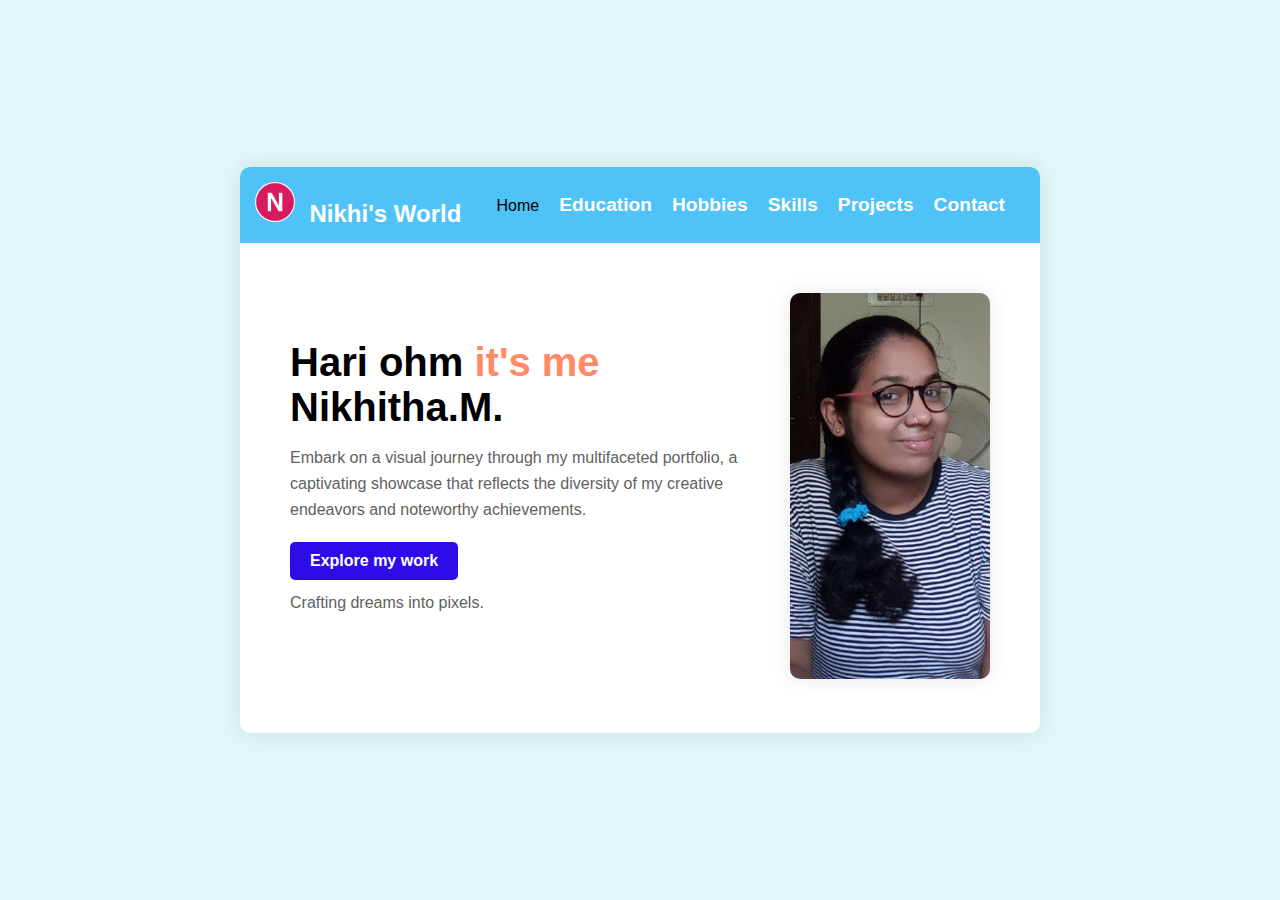
<file: index.htm>
<!DOCTYPE html>
<html lang="en">

<head>
    <meta charset="UTF-8">
    <meta http-equiv="X-UA-Compatible" content="IE=edge">
    <meta name="viewport" content="width=device-width, initial-scale=1.0">
    <link rel="stylesheet" href="https://cdn.jsdelivr.net/npm/bootstrap-icons@1.10.5/font/bootstrap-icons.css">
    <title>Nikhitha's Studio</title>
    <link rel="stylesheet" href="style.css">
</head>

<body>
    <div class="main-container">

        <header>
            <nav class="navbar">
                <div class="logo">
                    <img src="n.png" alt="Logo">
                    <a href="#" class="logo-text">Nikhi's World</a>
                </div>
               
                <ul class="nav-links">
                    <li><a href="index.htm"></a>Home</li> 
                    <li><a href="education.htm">Education</a></li>
                    <li><a href="hobbies.htm">Hobbies</a></li>
                    <li><a href="skills.htm">Skills</a></li>
                    <li><a href="project.htm">Projects</a></li>
                    <li><a href="contact.htm">Contact</a></li>
                </ul>
            </nav>
        </header>

        <section class="details-section">
            <div class="detel-text">
                <h1>Hari ohm <span>it's me</span>  Nikhitha.M.</h1>
                <p>Embark on a visual journey through my multifaceted portfolio, a captivating showcase that reflects the diversity of my creative endeavors and noteworthy achievements.</p>
                <a href="#" class="explore-work-button">Explore my work</a>
                <p class="tagline">Crafting dreams into pixels.</p>
            </div>
            <div class="image">
                <img src="mi.jpg" alt="Profile Image" />
            </div>
        </section>

    </div>
</body>

</html>
</file>
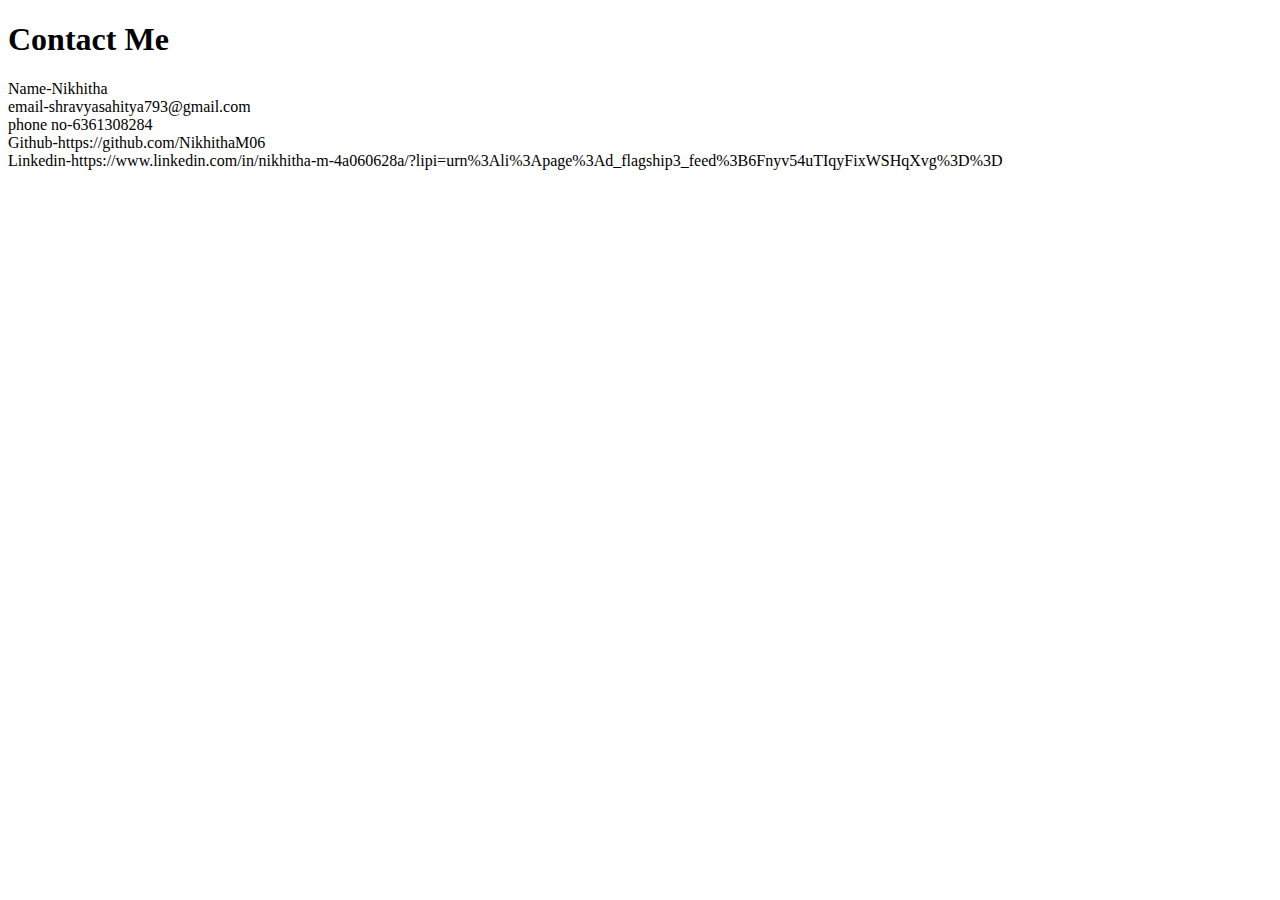
<file: contact.htm>
<!DOCTYPE html>
<html lang="en">
<head>
    <meta charset="UTF-8">
    <meta name="viewport" content="width=device-width, initial-scale=1.0">
    <title>Document</title>
</head>
<body>
    <!DOCTYPE html>
<html lang="en">
<head>
  <meta charset="UTF-8">
  <meta name="viewport" content="width=device-width, initial-scale=1.0">
  <title>Contact Form</title>
</head>
<body>

  <h1>Contact Me</h1>

  <form action="/submit_form" method="post">
    <label for="Name">Name-Nikhitha</label>
    <br>

    <label for="email">email-shravyasahitya793@gmail.com</label>
    <br>

    <label for="Phone no">phone no-6361308284</label>
    <br>

    <label for="Github">Github-https://github.com/NikhithaM06</label>
    <br>

    <label for="Linkedin">Linkedin-https://www.linkedin.com/in/nikhitha-m-4a060628a/?lipi=urn%3Ali%3Apage%3Ad_flagship3_feed%3B6Fnyv54uTIqyFixWSHqXvg%3D%3D</label>
    <br>

   
  </form>

</body>
</html>
</file>
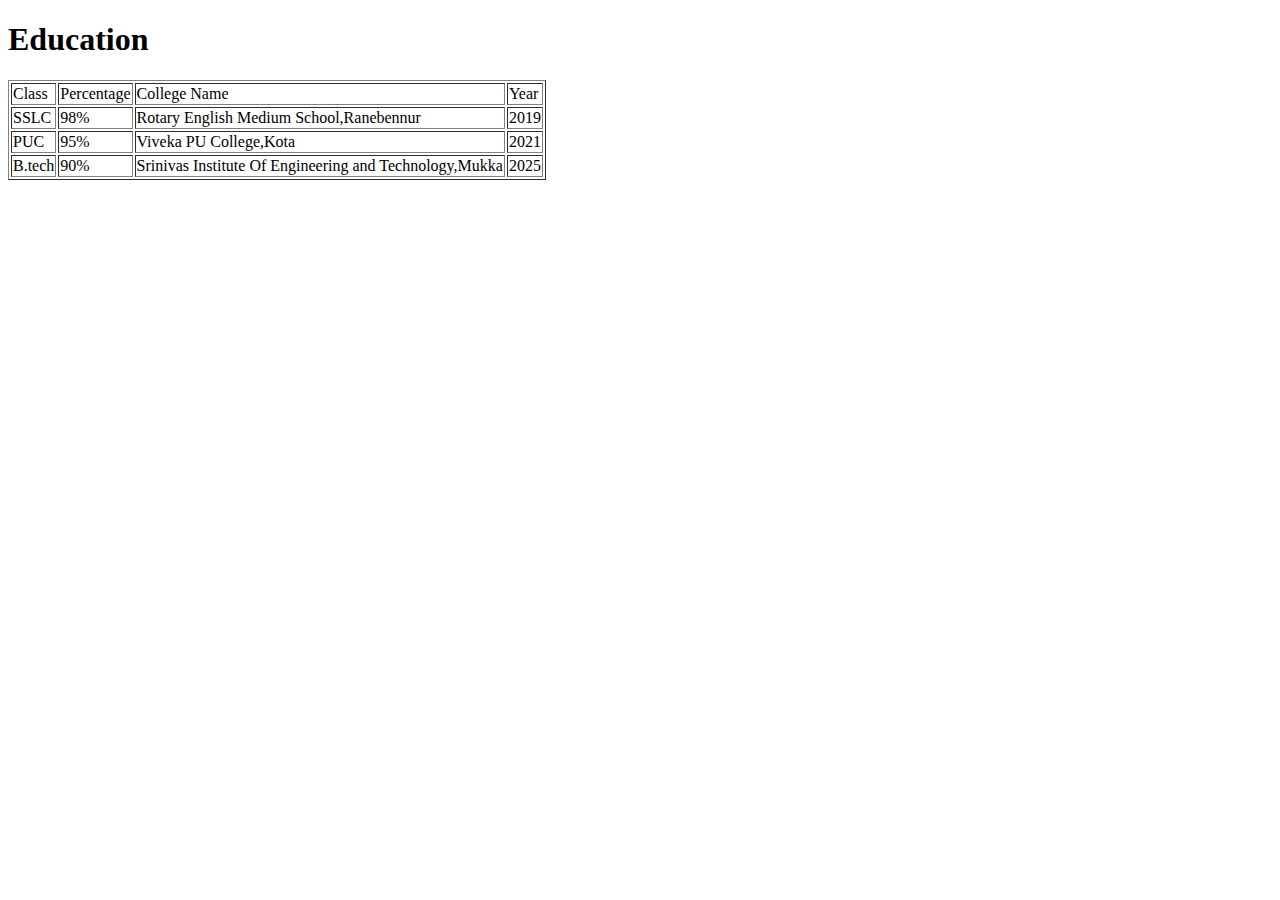
<file: education.htm>
<!DOCTYPE html>
<html lang="en">
<head>
    <meta charset="UTF-8">
    <meta name="viewport" content="width=device-width, initial-scale=1.0">
    <title>Document</title>
</head>
<body>
    <h1>Education</h1>
    <table border="1">
        <tr>
            <td>Class</td>
            <td>Percentage</td>
            <td>College Name</td>
            <td>Year</td>
        </tr>
        <tr>
            <td>SSLC</td>
            <td>98%</td>
            <td>Rotary English Medium School,Ranebennur</td>
            <td>2019</td>
        </tr>
        <tr>
            <td>PUC</td>
            <td>95%</td>
            <td>Viveka PU College,Kota</td>
            <td>2021</td>
        </tr>
        <tr>
            <td>B.tech</td>
            <td>90%</td>
            <td>Srinivas Institute Of Engineering and Technology,Mukka</td>
            <td>2025</td>
        </tr>
    </table>
</body>
</html>
</file>
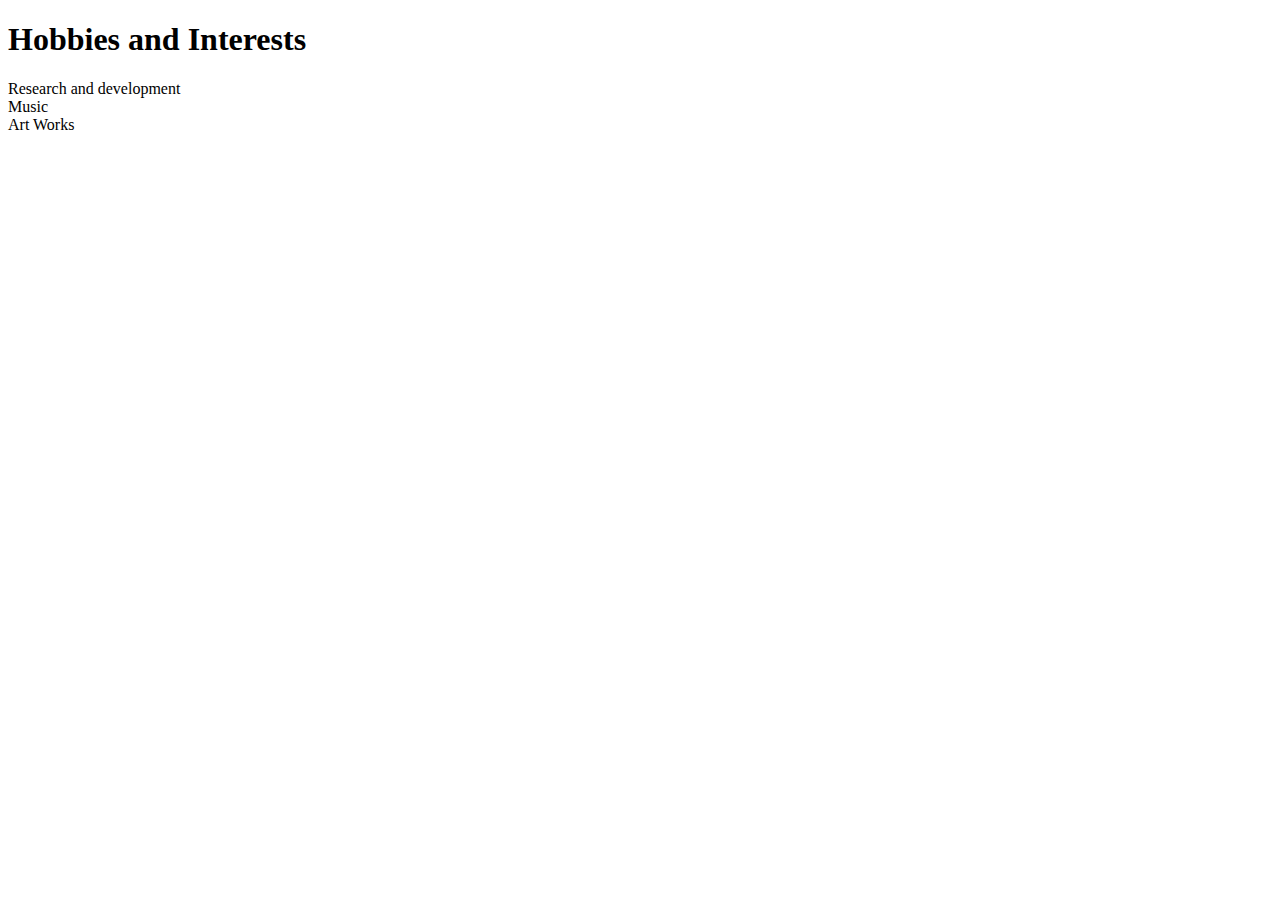
<file: hobbies.htm>
<!DOCTYPE html>
<html lang="en">
<head>
    <meta charset="UTF-8">
    <meta name="viewport" content="width=device-width, initial-scale=1.0">
    <title>Document</title>
</head>
<body>
    <h1>Hobbies and Interests</h1>
    <li>
        Research and development
    </li>
    <li>
        Music
    </li>
    <li>
        Art Works
    </li>
</body>
</html>
</file>
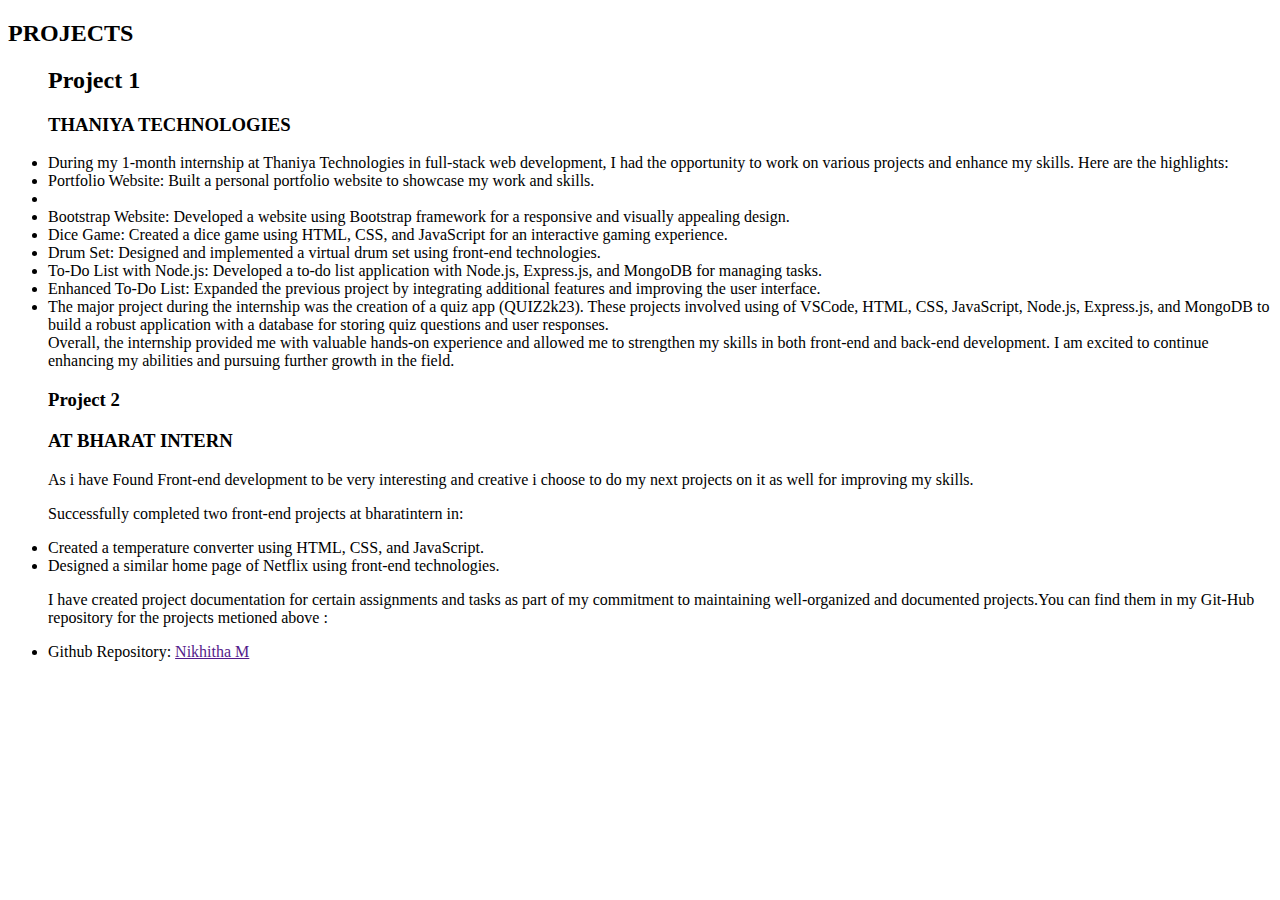
<file: project.htm>
<!DOCTYPE html>
<html lang="en">
<head>
    <meta charset="UTF-8">
    <meta name="viewport" content="width=device-width, initial-scale=1.0">
    <title>Document</title>
</head>
<body>
    <h2>PROJECTS</h2>
    <ul>

    <h2>Project 1</h2>

    <h3>THANIYA TECHNOLOGIES</h3>

    <p><li>During my 1-month internship at Thaniya Technologies in full-stack web development, I had the opportunity to work on various projects and enhance my skills. Here are the highlights:</li>
        <li> Portfolio Website: Built a personal portfolio website to showcase my work and skills.<li>
        <li> Bootstrap Website: Developed a website using Bootstrap framework for a responsive and visually appealing design.</li>
        <li> Dice Game: Created a dice game using HTML, CSS, and JavaScript for an interactive gaming experience.</li>
        <li> Drum Set: Designed and implemented a virtual drum set using front-end technologies.</li>
        <li> To-Do List with Node.js: Developed a to-do list application with Node.js, Express.js, and MongoDB for managing tasks.</li>
        <li> Enhanced To-Do List: Expanded the previous project by integrating additional features and improving the user interface.</li>
        
        <li>The major project during the internship was the creation of a quiz app (QUIZ2k23). These projects involved using of VSCode, HTML, CSS, JavaScript, Node.js, Express.js, and MongoDB to build a robust application with a database for storing quiz questions and user responses.</li>
        Overall, the internship provided me with valuable hands-on experience and allowed me to strengthen my skills in both front-end and back-end development. I am excited to continue enhancing my abilities and pursuing further growth in the field.</li></p>
    


    <h3>Project 2</h3>

    <h3>AT BHARAT INTERN</h3>

    <p>As i  have Found Front-end development to be very interesting and creative i choose to do my next projects on it as well for improving my skills.
    </p>
      <p>
        Successfully completed two front-end projects at bharatintern in:
    <li> Created a temperature converter using HTML, CSS, and JavaScript.</li>
   <li>  Designed a similar home page of Netflix using front-end technologies.</li>
    </p>

    <p>
        I have created project documentation for certain assignments and tasks as part of my commitment to maintaining well-organized and documented projects.You can find them in my Git-Hub repository for the projects metioned above :
        <li>Github Repository: 
            <a href=""> Nikhitha M</a>
            </li>
    </p>

</li>
</ul>
</body>
</html>
</file>
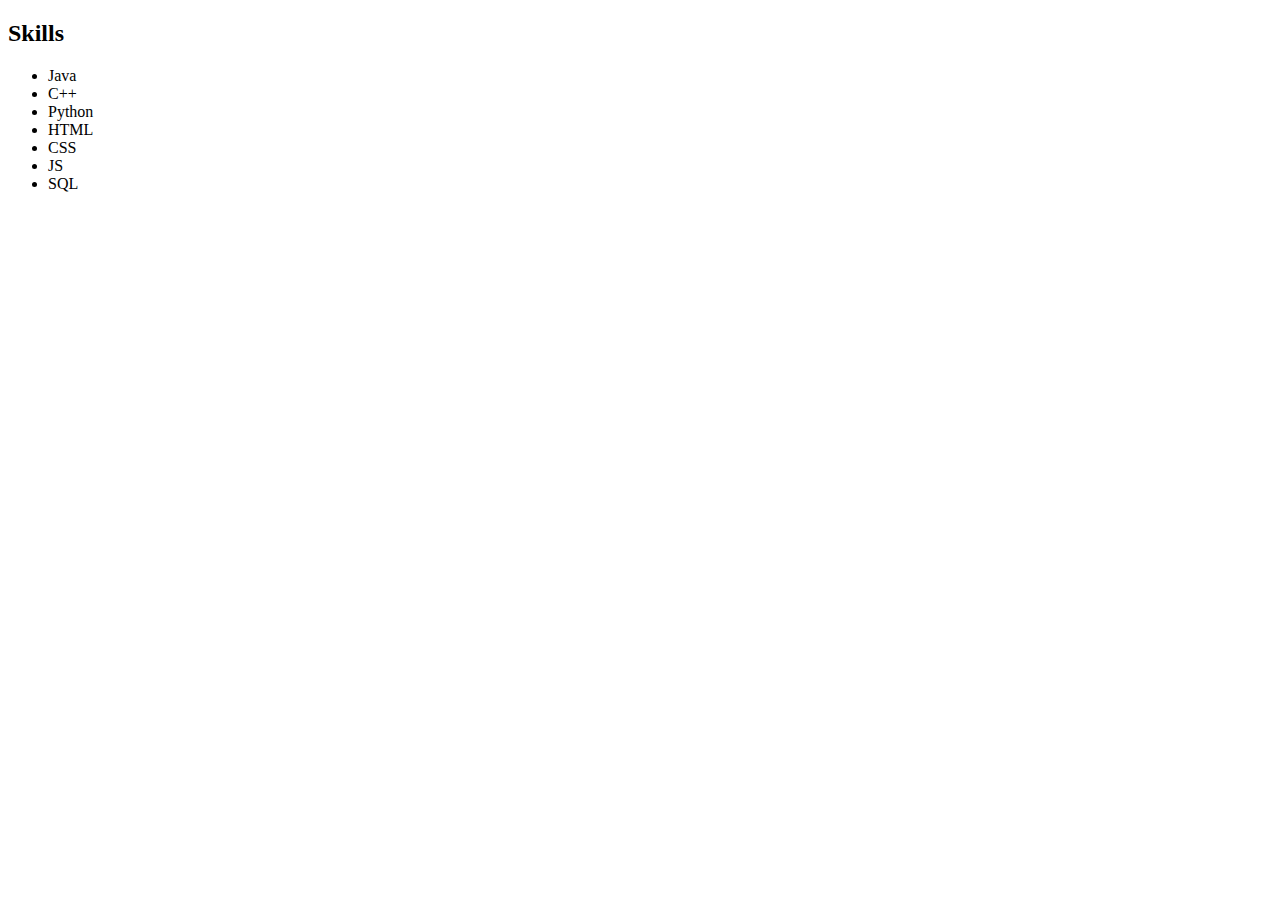
<file: skills.htm>
<!DOCTYPE html>
<html lang="en">
<head>
    <meta charset="UTF-8">
    <meta name="viewport" content="width=device-width, initial-scale=1.0">
    <title>Document</title>
</head>
<body>
    <h2>
        Skills
    </h2>
    <ul>
        <li>Java</li>
        <li>C++</li>
        <li>Python</li>
        <li>HTML</li>
        <li>CSS</li>
        <li>JS</li>
        <li>SQL</li>
    </ul>
</body>
</html>
</file>
<file: style.css>
* {
    margin: 0;
    padding: 0;
    box-sizing: border-box;
}

body {
    font-family: 'Segoe UI', Tahoma, Geneva, Verdana, sans-serif;
    background-color: #e0f7fa;
    display: flex;
    justify-content: center;
    align-items: center;
    height: 100vh;
    margin: 0;
}

.main-container {
    background-color: #fff;
    border-radius: 10px;
    box-shadow: 0 0 20px rgba(0, 0, 0, 0.1);
    overflow: hidden;
}

header {
    background-color: #4fc3f7;
    padding: 15px;
}

.navbar {
    display: flex;
    align-items: center;
    justify-content: space-between;
}

.logo img {
    width: 40px;
    height: 40px;
    border-radius: 50%;
    margin-right: 10px;
}

.logo-text {
    color: #fff;
    font-size: 1.5rem;
    font-weight: bold;
    text-decoration: none;
}

.menu-icon {
    display: none;
    cursor: pointer;
}

.menu {
    font-size: 1.5rem;
    color: #fff;
}

.nav-links {
    list-style: none;
    display: flex;
}

.nav-links li {
    margin-right: 20px;
}

.nav-links a {
    text-decoration: none;
    color: #fff;
    font-weight: bold;
    font-size: 1.2rem;
    transition: color 0.3s ease-in-out;
}

.nav-links a:hover {
    color: #e57373;
}

.details-section {
    display: flex;
    justify-content: space-between;
    align-items: center;
    padding: 50px;
}

.detel-text {
    max-width: 500px;
}

.detel-text h1 {
    font-size: 2.5rem;
    margin-bottom: 15px;
}

.detel-text span {
    color: #ff8a65;
}

.detel-text p {
    line-height: 1.6;
    color: #616161;
    margin-bottom: 20px;
}

.image img {
    width: 100%;
    max-width: 200px;
    border-radius: 10px;
    box-shadow: 0 0 20px rgba(0, 0, 0, 0.1);
}

.explore-work-button {
    display: inline-block;
    padding: 10px 20px;
    background-color: #2d0ce7;
    color: #fff;
    text-decoration: none;
    border-radius: 5px;
    font-weight: bold;
    transition: background-color 0.3s ease-in-out, transform 0.3s ease-in-out;
}

.explore-work-button:hover {
    background-color: #082b53;
    transform: scale(1.05);
}

.tagline {
    color: #38152b;
    font-size: 1rem;
    margin-top: 10px;
    animation: blink 1s infinite alternate;
}

@keyframes blink {
    0% {
    opacity: 1;
}
    100% {
        opacity: 0;
    }
}
</file>
